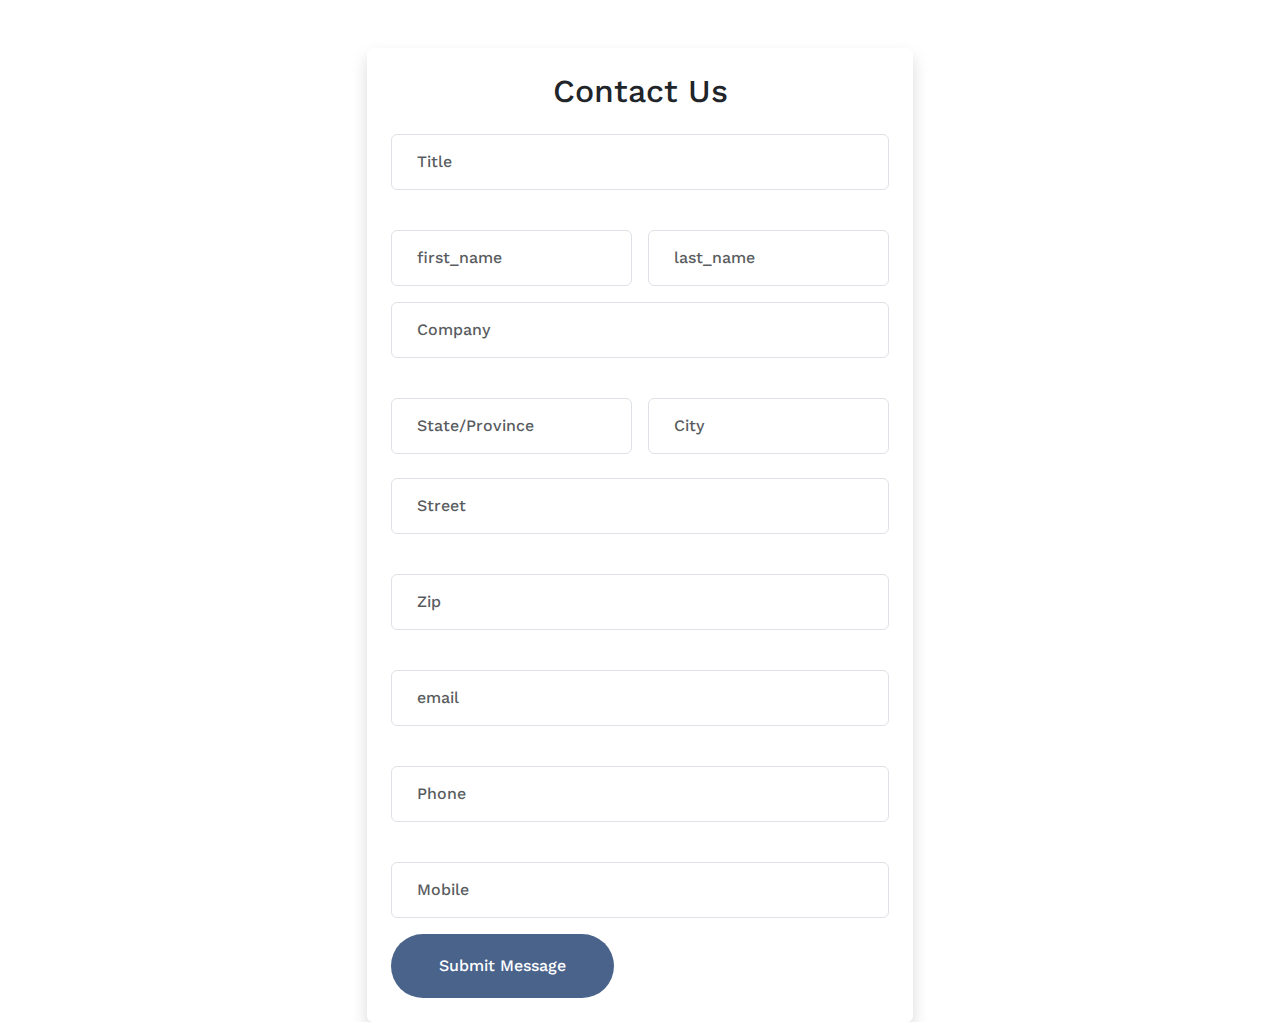
<file: form.html>
<!DOCTYPE html>
<html lang="en">
<head>
    <meta charset="UTF-8">
    <meta name="viewport" content="width=device-width, initial-scale=1.0">
    <title> Form</title>
    <!-- Bootstrap CSS -->
    <link href="https://cdn.jsdelivr.net/npm/bootstrap@5.3.0/dist/css/bootstrap.min.css" rel="stylesheet">
    <link rel="preconnect" href="https://fonts.googleapis.com">
<link rel="preconnect" href="https://fonts.gstatic.com" crossorigin>
<link href="https://fonts.googleapis.com/css2?family=Big+Shoulders+Display:wght@100..900&family=Cabin:ital,wght@0,400..700;1,400..700&family=DM+Sans:ital,opsz,wght@0,9..40,100..1000;1,9..40,100..1000&family=Inter:ital,opsz,wght@0,14..32,100..900;1,14..32,100..900&family=Manrope:wght@200..800&family=Montserrat:ital,wght@0,100..900;1,100..900&family=Poppins:ital,wght@0,100;0,200;0,300;0,400;0,500;0,600;0,700;0,800;0,900;1,100;1,200;1,300;1,400;1,500;1,600;1,700;1,800;1,900&family=Roboto:ital,wght@0,100;0,300;0,400;0,500;0,700;0,900;1,100;1,300;1,400;1,500;1,700;1,900&family=Work+Sans:ital,wght@0,100..900;1,100..900&display=swap" rel="stylesheet">
</head>


<style>

    body{
        font-family: "Work Sans", serif;
    }

    .btn:hover {
    color: white;
    background-color: #4A638B;
    border-color: var(--bs-btn-hover-border-color);
}

    .form-control {
    display: block;
    width: 100%;
    /* padding: .375rem .75rem; */
    padding: 15px 25px 15px 25px;
    font-size: 1rem;
    font-weight: 500;
    line-height: 1.5;
    color: black !important;
    background-color: var(--bs-body-bg);
    background-clip: padding-box;
    border: var(--bs-border-width) solid var(--bs-border-color);
    -webkit-appearance: none;
    -moz-appearance: none;
    appearance: none;
    border-radius: var(--bs-border-radius);
    transition: border-color .15s ease-in-out, box-shadow .15s ease-in-out;
}

.form-control:focus {
    outline: none;
    box-shadow: none;
    border-color: var(--bs-border-color); /* Optional: maintain border color */
}


.inter {
  font-family: "Work Sans", serif;
 
}

/* Placeholder color change to black */
::placeholder {
    color: black;
    opacity: 1; /* For older browsers to make it consistent */
}

/* For better compatibility with older browsers */
:-ms-input-placeholder { /* Internet Explorer 10-11 */
    color: black;
}

::-ms-input-placeholder { /* Microsoft Edge */
    color: black;
}

    .btn-primary1{
        background: #4A638B;
    border: #4A638B;
    border-radius: 50px;
    padding: 20px 40px;
    font-weight: 500;
    color: white;
    font-family: "Work Sans", serif;

    }
</style>
<body>
    <div class="container mt-5">

        <div class="row">
            <div class="col-md-6 offset-md-3">
                <form action="" method="POST" class="p-4 rounded shadow">
                    <input type="hidden" name="oid" value="00DHp000003TCee">
                    <input type="hidden" name="retURL" value="">
        
                    <!-- Form Title -->
                    <h2 class="text-center mb-4">Contact Us</h2>
        
                    <div class="mb-3">
                        <!-- <label for="first_name" class="form-label">Your Name</label> -->
                        <input type="text" id="first_name" name="first_name" maxlength="40" class="form-control" placeholder="Title">
                    </div>
        
                    <div class="row g-3 mb-3">
                        <div class="col-md-6">
                            <label for="email" class="form-label"></label>
                            <input type="text" id="email" name="email" maxlength="80" class="form-control" placeholder="first_name">
                        </div>
                        <div class="col-md-6">
                            <label for="phone" class="form-label"></label>
                            <input type="text" id="phone" name="phone" maxlength="40" class="form-control" placeholder="last_name">
                        </div>
                    </div>

                    <div class="mb-3">
                        <!-- <label for="first_name" class="form-label">Your Name</label> -->
                        <input type="text" id="first_name" name="first_name" maxlength="40" class="form-control" placeholder="Company">
                    </div>

                    <div class="row g-3">
                        <div class="col-md-6">
                            <label for="email" class="form-label"></label>
                            <input type="text" id="email" name="email" maxlength="80" class="form-control" placeholder="State/Province">
                        </div>
                        <div class="col-md-6">
                            <label for="phone" class="form-label"></label>
                            <input type="text" id="phone" name="phone" maxlength="40" class="form-control" placeholder="City">
                        </div>
                    </div>
        
                    <div class="mb-3">
                        <label for="title" class="form-label"></label>
                        <input type="text" id="title" name="title" maxlength="40" class="form-control" placeholder="Street">
                    </div>

                    <div class="mb-3">
                        <label for="title" class="form-label"></label>
                        <input type="text" id="title" name="title" maxlength="40" class="form-control" placeholder="Zip">
                    </div>

                    <div class="mb-3">
                        <label for="title" class="form-label"></label>
                        <input type="email" id="title" name="title" maxlength="40" class="form-control" placeholder="email">
                    </div>

                    <div class="mb-3">
                        <label for="title" class="form-label"></label>
                        <input type="number" id="title" name="title" maxlength="40" class="form-control" placeholder="Phone">
                    </div>

                    <div class="mb-3">
                        <label for="title" class="form-label"></label>
                        <input type="number" id="title" name="title" maxlength="40" class="form-control" placeholder="Mobile">
                    </div>
        
                    <!-- <div class="mb-3">
                        <label for="street" class="form-label"></label>
                        <textarea id="street" name="street" class="form-control" rows="5" placeholder="Your Message"></textarea>
                    </div> -->
        
                    <div class="">
                        <button type="submit" class="btn btn-primary1 px-5">Submit Message</button>
                    </div>
                </form>
            </div>
        </div>
      
    </div>

    <!-- Bootstrap Bundle with Popper -->
    <script src="https://cdn.jsdelivr.net/npm/bootstrap@5.3.0/dist/js/bootstrap.bundle.min.js"></script>
</body>
</html>
</file>
